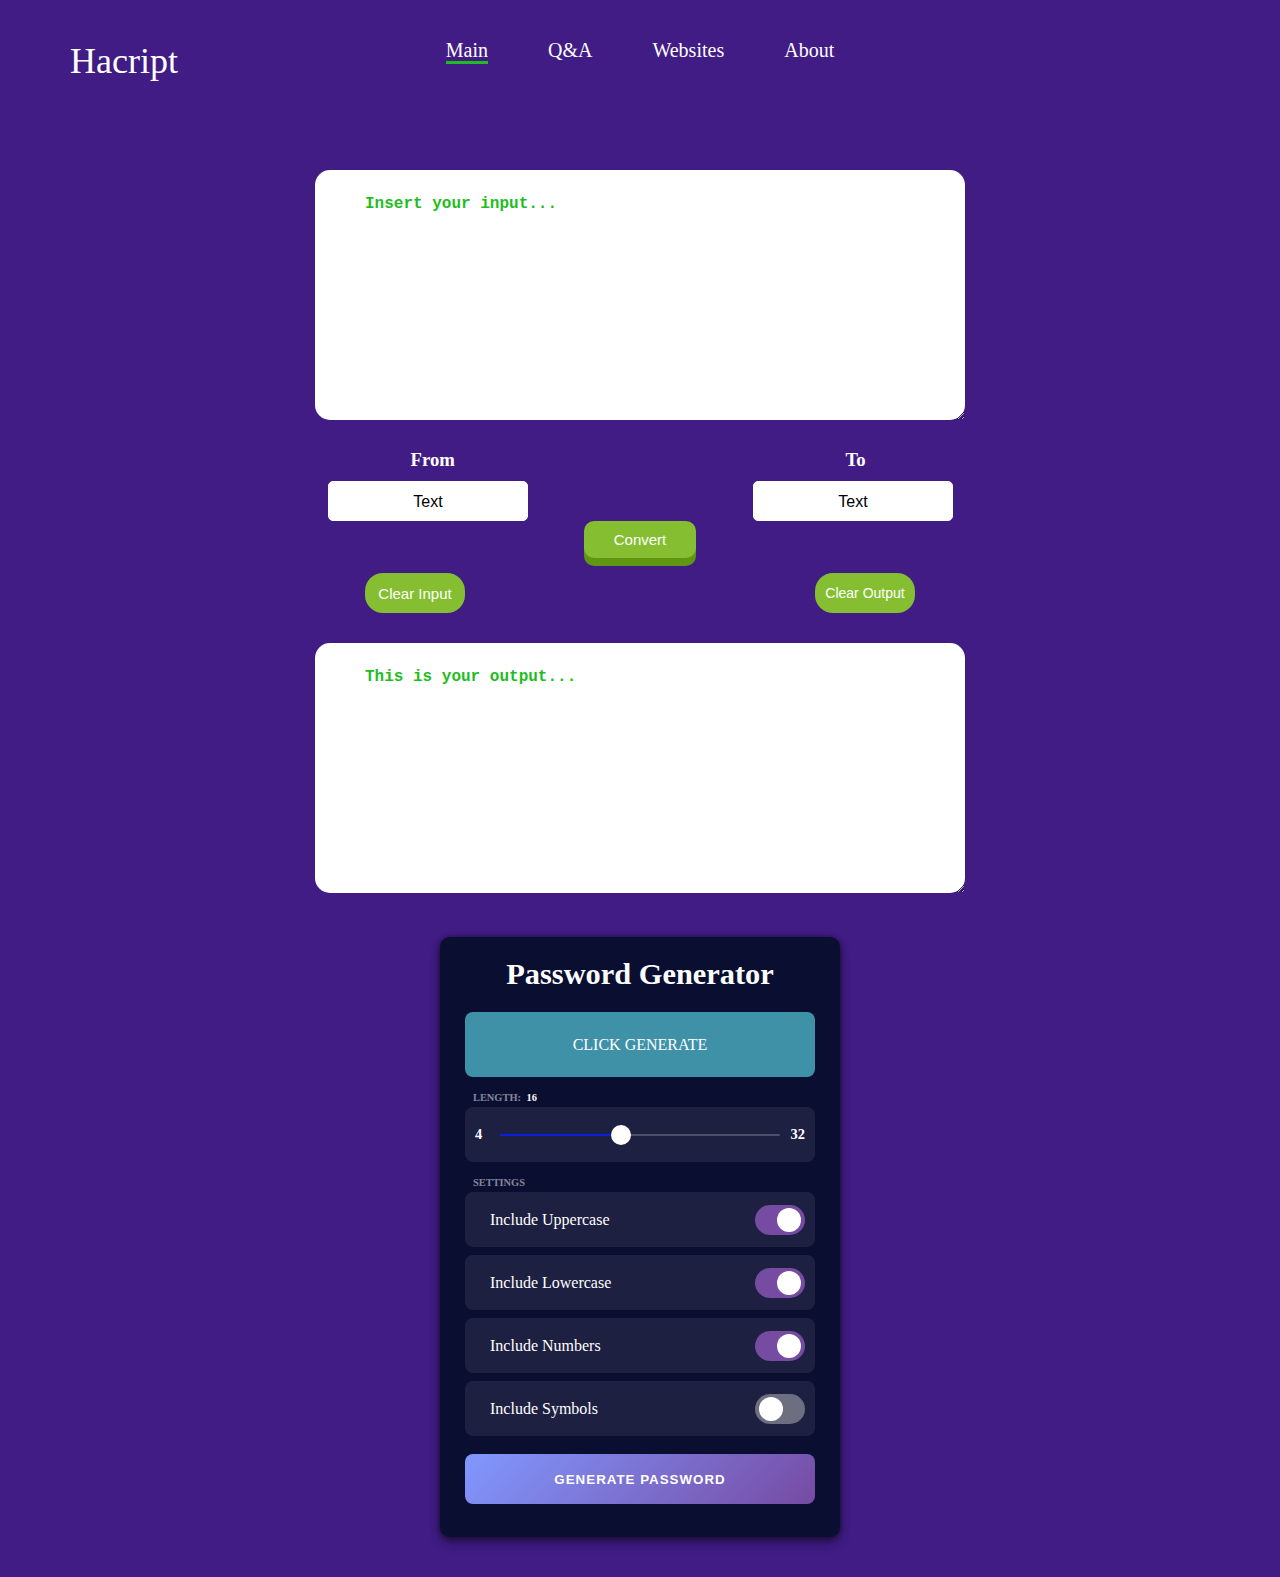
<file: index.html>
<!DOCTYPE html>
<html lang="en">

<head>
    <meta charset="UTF-8">
    <meta name="viewport" content="width=device-width, initial-scale=1.0">
    <!-- CSS Style Connected -->
    <link rel="stylesheet" href="./style.css">
    <!-- CSS Input Connected -->
    <link rel="stylesheet" href="./input.css">
    <!-- CSS Main Connected -->
    <link rel="stylesheet" href="./main.css">
    <link rel="stylesheet" href="https://cdnjs.cloudflare.com/ajax/libs/font-awesome/6.4.2/css/all.min.css">

    <title>Main</title>
</head>

<body>
    <!-- Navbar Logo -->
    <div class="navlogo">
        <a href="./index.html" class="nav-branding">Hacript</a>
    </div>
    <header>
        <div class="containner">
            <nav class="navbar">
                <!-- Header Menu Navbar -->
                <ul class="nav-menu">
                    <li class="nav-item">
                        <a href="./index.html" class="nav-link" id="mainPage">Main</a>
                    </li>
                    <li class="nav-item">
                        <a href="./answ.html" class="nav-link">Q&A</a>
                    </li>
                    <li class="nav-item">
                        <a href="./web.html" class="nav-link">Websites</a>
                    </li>
                    <li class="nav-item">
                        <a href="./about.html" class="nav-link">About</a>
                    </li>
                </ul>

                <!-- <input type="checkbox" id="mode"> -->
                <!-- Hamburger Menu Bars -->
                <div class="hamburger">
                    <span class="bar"></span>
                    <span class="bar"></span>
                    <span class="bar"></span>
                </div>

            </nav>
        </div>
    </header>

    <!-- ================ Input Output Section Start ================ -->

    <section>

        <div class="containner">
            <form>
                <textarea name="text" id="userInput" cols="30" rows="10" placeholder="Insert your input..."></textarea>
                <br>
                <div class="choices">
                    <div class="firstChoice">
                        <h3 class="From">From</h3>
                        <select id="operationInput">
                            <option value="text">Text</option>
                            <option value="base64">Base64</option>
                            <option value="caesar">Caesar Cipher</option>
                            <option value="binary">Binary</option>
                            <option value="octal">Octal</option>
                            <option value="hexadecimal">Hexadecimal</option>
                        </select>
                    </div>
                    <div class="secondChoice">
                        <h3 class="To">To</h3>
                        <select id="operationOutput">
                            <option value="text">Text</option>
                            <option value="base64">Base64</option>
                            <option value="caesar">Caesar Cipher</option>
                            <option value="binary">Binary</option>
                            <option value="octal">Octal</option>
                            <option value="hexadecimal">Hexadecimal</option>
                        </select>
                    </div>
                </div>
                <div class="convertdiv">
                    <input class="Convert" type="button" value="Convert" onclick="performOperation()">
                </div>
                <div class="buttons">
                    <input class="ClearInput" type="button" value="Clear Input" onclick="clearInput()">
                    <input class="ClearResult" type="button" value="Clear Output" onclick="clearResult()">
                </div>
                <textarea name="output" id="output" cols="30" rows="10" placeholder="This is your output..."
                    readonly></textarea>
            </form>
        </div>
    </section>
     <!-- ========================== Password Generator ========================== -->
    <div class="Mainn">
        <div class="containner">
            <div class="container">
                <h2 class="title">Password Generator</h2>
                <div class="result">
                    <div class="result__title field-title">Generated Password</div>
                    <div class="result__info right">click to copy</div>
                    <div class="result__info left">copied</div>
                    <div class="result__viewbox" id="result">CLICK GENERATE</div>
                    <button id="copy-btn" style="--x: 0; --y: 0"><i class="far fa-copy"></i></button>
                </div>
                <div class="length range__slider" data-min="4" data-max="32">
                    <div class="length__title field-title" data-length='0'>length:</div>
                    <input id="slider" type="range" min="4" max="32" value="16" />
                </div>

                <div class="settings">
                    <span class="settings__title field-title">settings</span>
                    <div class="setting">
                        <input type="checkbox" id="uppercase" checked />
                        <label for="uppercase">Include Uppercase</label>
                    </div>
                    <div class="setting">
                        <input type="checkbox" id="lowercase" checked />
                        <label for="lowercase">Include Lowercase</label>
                    </div>
                    <div class="setting">
                        <input type="checkbox" id="number" checked />
                        <label for="number">Include Numbers</label>
                    </div>
                    <div class="setting">
                        <input type="checkbox" id="symbol" />
                        <label for="symbol">Include Symbols</label>
                    </div>
                </div>

                <button class="btn generate" id="generate">Generate Password</button>
            </div>
        </div>
    </div>









    <!-- JS Connected -->
    <script src="./script.js"></script>
    <script src="./index.js"></script>
</body>

</html>
</file>
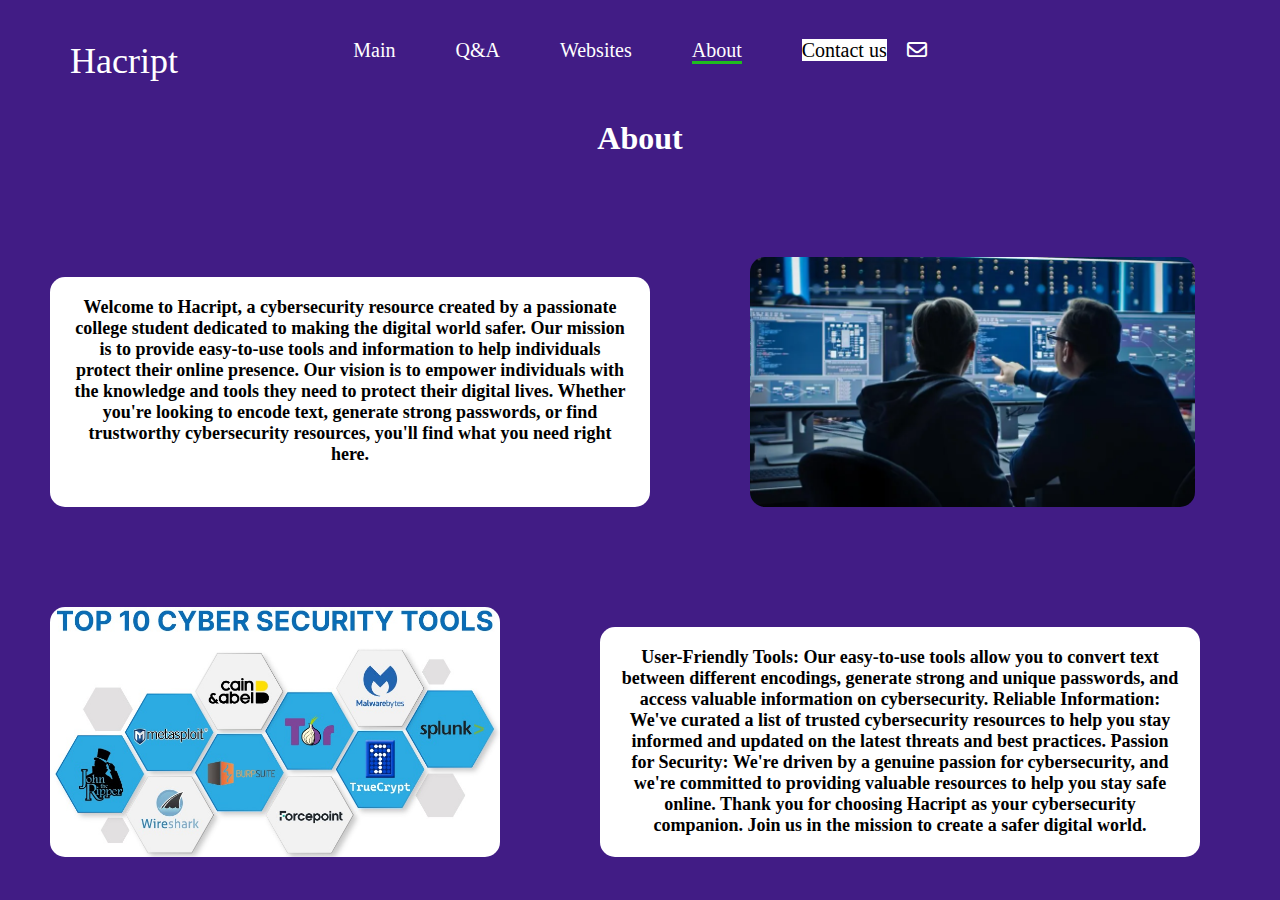
<file: about.html>
<!DOCTYPE html>
<html lang="en">

<head>
    <meta charset="UTF-8">
    <meta name="viewport" content="width=device-width, initial-scale=1.0">
    <!-- CSS Style Connected -->
    <link rel="stylesheet" href="./style.css">
    <!-- CSS Input Connected -->
    <link rel="stylesheet" href="./input.css">
    <!-- CSS About Connected -->
    <link rel="stylesheet" href="about.css">
    <!-- CDN Font-awesome Connected -->
    <link rel="stylesheet" href="https://cdnjs.cloudflare.com/ajax/libs/font-awesome/6.4.2/css/all.min.css">

    <title>About</title>
</head>

<body>
    <!-- Navbar Logo -->
    <div class="navlogo">
        <a href="./about.html" class="nav-branding">Hacript</a>
    </div>

    <header>
        <div class="container">
            <nav class="navbar">
                <!-- Header Menu Navbar -->
                <ul class="nav-menu">
                    <li class="nav-item">
                        <a href="./index.html" class="nav-link">Main</a>
                    </li>
                    <li class="nav-item">
                        <a href="./answ.html" class="nav-link">Q&A</a>
                    </li>
                    <li class="nav-item">
                        <a href="./web.html" class="nav-link">Websites</a>
                    </li>
                    <li class="nav-item">
                        <a href="./about.html" class="nav-link" id="contactPage">About</a>
                    </li>
                    <li>
                        <p class="contact-nav"><span class="span-cont">Contact us</span><a
                                href="mailto: hacript@gmail.com"><i class="fa-regular fa-envelope"></i></a></p>
                    </li>
                </ul>



                <!-- <input type="checkbox" id="mode"> -->
                <!-- Hamburger Menu Bars -->
                <div class="hamburger">
                    <span class="bar"></span>
                    <span class="bar"></span>
                    <span class="bar"></span>
                </div>

            </nav>
        </div>

    </header>




    <!-- ========================= About Information ========================= -->
    <h1>About</h1>
    <div class="h3-partOne">
        <h3>Welcome to Hacript, a cybersecurity resource created by a passionate college student dedicated to making
            the
            digital world safer. Our mission is to provide easy-to-use tools and information to help individuals
            protect
            their online presence. Our vision is to empower individuals with the knowledge and tools they need to
            protect their digital lives. Whether you're looking to encode text, generate strong passwords, or find
            trustworthy cybersecurity resources, you'll find what you need right here.</h3>
        <img src="./images/cybersecurity.jpeg.webp" alt="webp">
    </div>
    <div class="h3-partTwo">
        <img src="./images/MicrosoftTeams-image-168.jpg" alt="jpg">
        <h3>User-Friendly Tools: Our easy-to-use tools allow you to convert text between different
            encodings,
            generate
            strong and unique passwords, and access valuable information on cybersecurity.
            Reliable Information: We've curated a list of trusted cybersecurity resources to help you stay
            informed
            and
            updated on the latest threats and best practices.
            Passion for Security: We're driven by a genuine passion for cybersecurity, and we're committed
            to
            providing
            valuable resources to help you stay safe online.
            Thank you for choosing Hacript as your cybersecurity companion. Join us in the mission to create
            a
            safer
            digital world.</h3>
    </div>
    <!-- ========================= About Information ========================= -->








    <!-- JS Script Connected -->
    <script src="./script.js"></script>
</body>

</html>
</file>
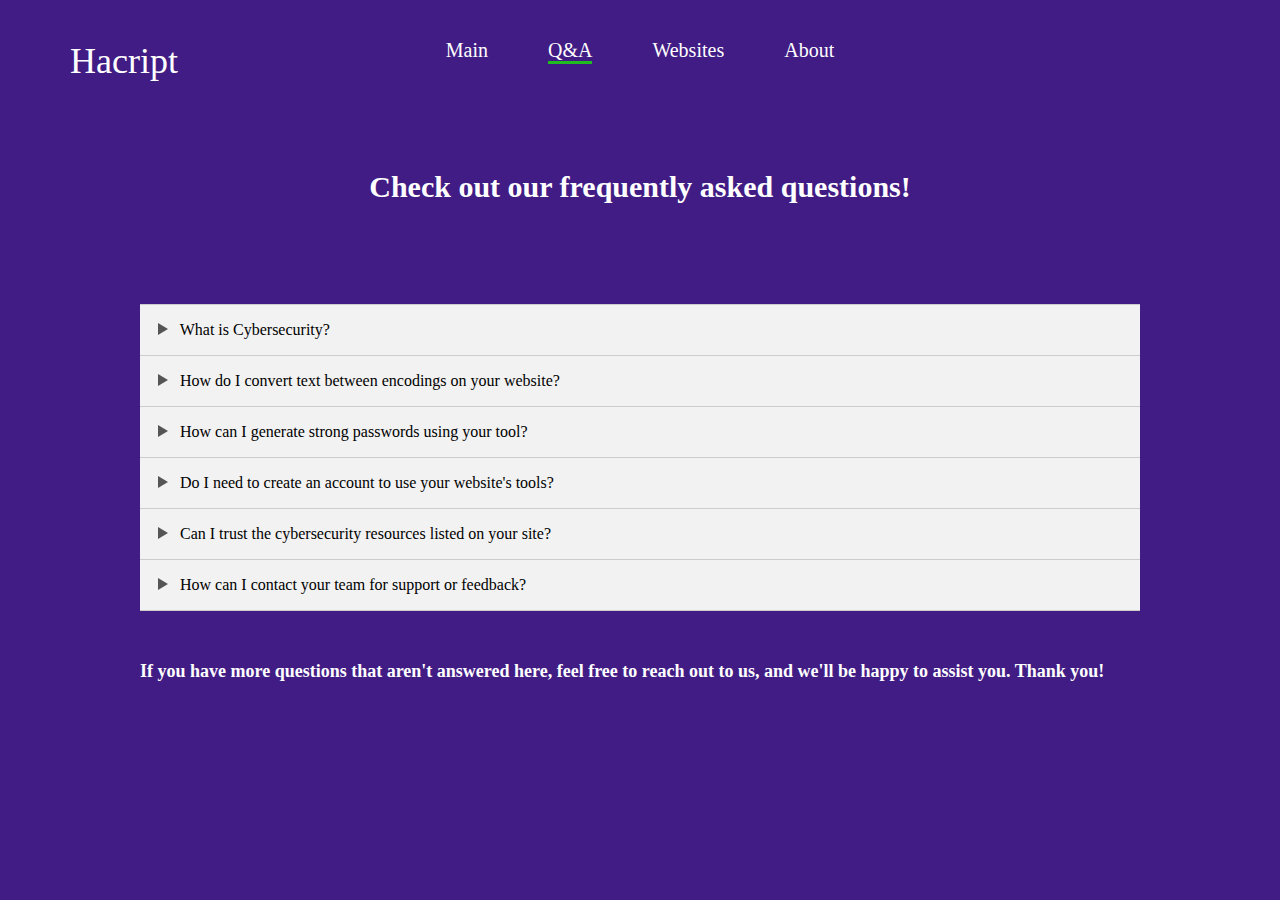
<file: answ.html>
<!DOCTYPE html>
<html lang="en">

<head>
    <meta charset="UTF-8">
    <meta name="viewport" content="width=device-width, initial-scale=1.0">
    <!-- CSS Style Connected -->
    <link rel="stylesheet" href="./style.css">
    <!-- CSS Input Connected -->
    <link rel="stylesheet" href="./input.css">
    <!-- CSS Answer connected -->
    <link rel="stylesheet" href="./answ.css">
    <title>Q&A</title>
</head>

<body>
    <!-- Navbar Logo -->
    <div class="navlogo">
        <a href="./answ.html" class="nav-branding">Hacript</a>
    </div>
    <header>
        <div class="container">
            <nav class="navbar">
                <!-- Header Menu Navbar -->
                <ul class="nav-menu">
                    <li class="nav-item">
                        <a href="./index.html" class="nav-link">Main</a>
                    </li>
                    <li class="nav-item">
                        <a href="./answ.html" class="nav-link" id="aboutPage">Q&A</a>
                    </li>
                    <li class="nav-item">
                        <a href="./web.html" class="nav-link">Websites</a>
                    </li>
                    <li class="nav-item">
                        <a href="./about.html" class="nav-link">About</a>
                    </li>
                </ul>

                <!-- <input type="checkbox" id="mode"> -->
                <!-- Hamburger Menu Bars -->
                <div class="hamburger">
                    <span class="bar"></span>
                    <span class="bar"></span>
                    <span class="bar"></span>
                </div>

            </nav>
        </div>
    </header>

    <div class="faq-section">
        <div class="title-div">
            <h1 class="title-answ">Check out our frequently asked questions!</h1>
        </div>
        <div class="options-answ">
            <ul class="faq">
                <li>
                    <div class="q">
                        <span class="arrow"></span>
                        <span>What is Cybersecurity?</span>
                    </div>
                    <div class="a">
                        <p><span><a class="a-cyber"
                                    href="https://www.cisa.gov/news-events/news/what-cybersecurity">Cybersecurity</a></span>
                            is the art of protecting networks, devices, and data from unauthorized access or criminal
                            use and the practice of ensuring confidentiality, integrity, and availability of
                            information. </p>
                    </div>
                </li>
                <li>
                    <div class="q">
                        <span class="arrow"></span>
                        <span>How do I convert text between encodings on your website?</span>
                    </div>
                    <div class="a">
                        <p>In the<span style="padding-left: 5px; padding-right: 5px;"><a class="a-cyber"
                                    href="./index.html">Main</a></span>Page, you can use the input box to insert your
                            input, choose the 'From' and 'To' options, and click the "Convert" button to see the result.
                        </p>
                    </div>
                </li>
                <li>
                    <div class="q">
                        <span class="arrow"></span>
                        <span>How can I generate strong passwords using your tool?</span>
                    </div>
                    <div class="a">
                        <p>We recommend you use 16 letters, including uppercase, numbers, and symbols.</p>
                    </div>
                </li>
                <li>
                    <div class="q">
                        <span class="arrow"></span>
                        <span>Do I need to create an account to use your website's tools?</span>
                    </div>
                    <div class="a">
                        <p>You don't need to create an account on our website, so you can use it anytime for free.</p>
                    </div>
                </li>
                <li>
                    <div class="q">
                        <span class="arrow"></span>
                        <span>Can I trust the cybersecurity resources listed on your site?</span>
                    </div>
                    <div class="a">
                        <p>We recommend reliable and well-known websites that are famous among cybersecurity experts.
                        </p>
                    </div>
                </li>
                <li>
                    <div class="q">
                        <span class="arrow"></span>
                        <span>How can I contact your team for support or feedback?</span>
                    </div>
                    <div class="a">
                        <p>You can go to <span style="padding-left: 3px; padding-right: 5px;"><a class="a-cyber"
                                    href="./about.html">About</a></span>Page to contact us.</p>
                    </div>
                </li>
                <h1 class="suggest">If you have more questions that aren't answered here, feel free to reach out to us, and we'll be happy to assist you. Thank you!</h1>
            </ul>
        </div>

    </div>




    <!-- JS Script Connected -->
    <script src="./script.js"></script>
    <script src="./app.js"></script>
</body>

</html>
</file>
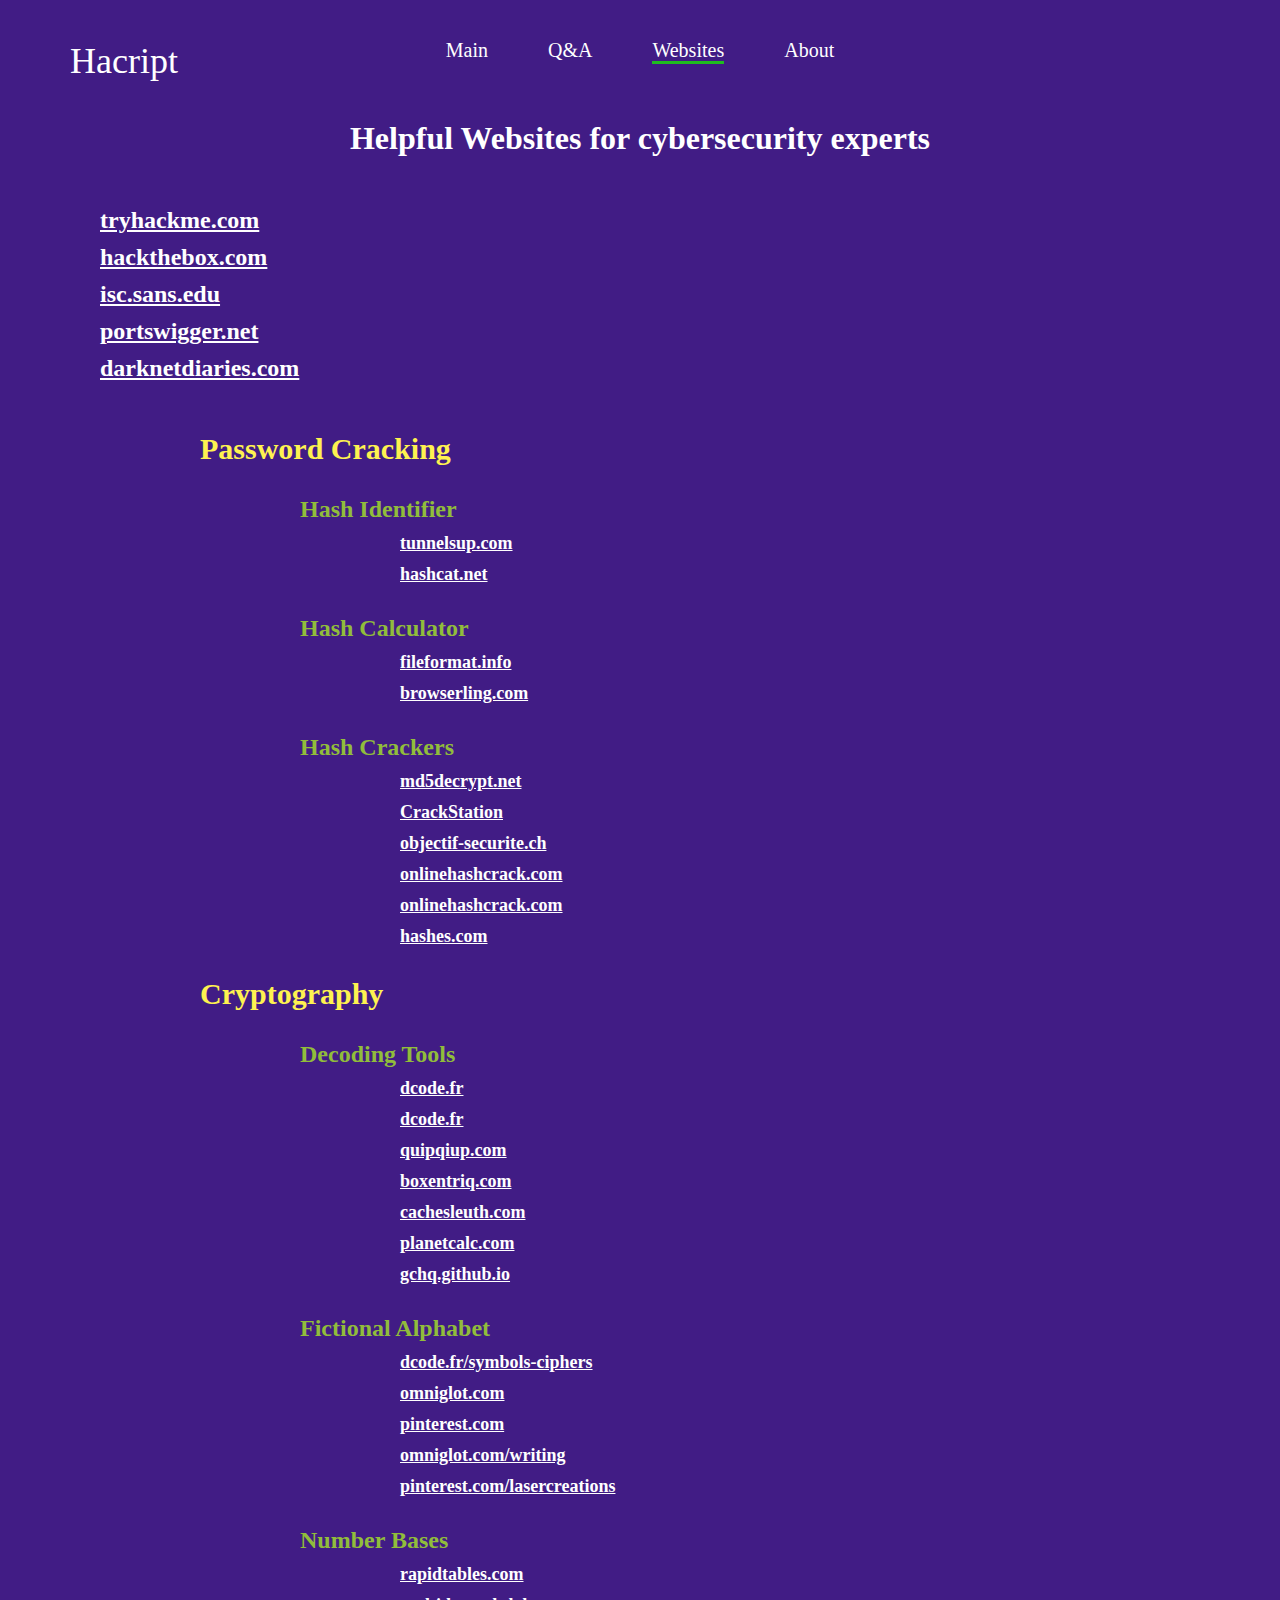
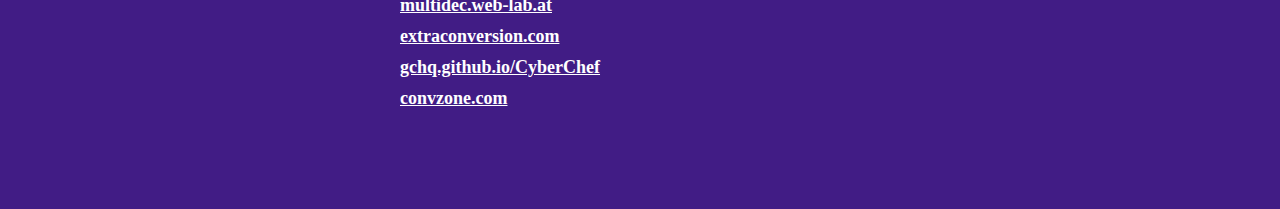
<file: web.html>
<!DOCTYPE html>
<html lang="en">

<head>
    <meta charset="UTF-8">
    <meta name="viewport" content="width=device-width, initial-scale=1.0">
    <!-- CSS Style Connected -->
    <link rel="stylesheet" href="./style.css">
    <!-- CSS Input Connected -->
    <link rel="stylesheet" href="./input.css">
    <!-- CSS Web Connected -->
    <link rel="stylesheet" href="./web.css">
    <title>Websites</title>
</head>

<body>
    <!-- Navbar Logo -->
    <div class="navlogo">
        <a href="./web.html" class="nav-branding">Hacript</a>
    </div>
    <header>
        <div class="containner">
            <nav class="navbar">
                <!-- Header Menu Navbar -->
                <ul class="nav-menu">
                    <li class="nav-item">
                        <a href="./index.html" class="nav-link">Main</a>
                    </li>
                    <li class="nav-item">
                        <a href="./answ.html" class="nav-link">Q&A</a>
                    </li>
                    <li class="nav-item">
                        <a href="./web.html" class="nav-link" id="webPage">Websites</a>
                    </li>
                    <li class="nav-item">
                        <a href="./about.html" class="nav-link">About</a>
                    </li>
                </ul>

                <!-- <input type="checkbox" id="mode"> -->
                <!-- Hamburger Menu Bars -->
                <div class="hamburger">
                    <span class="bar"></span>
                    <span class="bar"></span>
                    <span class="bar"></span>
                </div>

            </nav>
        </div>
    </header>


    <h1>Helpful Websites for cybersecurity experts</h1>

    <h2 class="tryhackme"><a href="https://tryhackme.com/">tryhackme.com</a></h2>
    <h2><a href="https://hackthebox.com/">hackthebox.com</a></h2>
    <h2><a href="https://isc.sans.edu/">isc.sans.edu</a></h2>
    <h2><a href="https://portswigger.net/daily-swig/">portswigger.net</a></h2>
    <h2><a href="https://darknetdiaries.com/">darknetdiaries.com</a></h2>

    <div class="pass-cracking">
        <p class="pass-p">Password Cracking</p>
        <p class="pass-header">Hash Identifier</p>
        <h3><a href="https://www.tunnelsup.com/hash-analyzer/">tunnelsup.com</a></h3>
        <h3><a href="https://hashcat.net/wiki/doku.php?id=example_hashes">hashcat.net</a></h3>
        <p class="pass-header">Hash Calculator</p>
        <h3><a href="https://www.fileformat.info/tool/hash.htm">fileformat.info</a></h3>
        <h3><a href="https://www.browserling.com/tools/all-hashes">browserling.com</a></h3>
        <p class="pass-header">Hash Crackers</p>
        <h3><a href="http://md5decrypt.net/">md5decrypt.net</a></h3>
        <h3><a href="https://crackstation.net/">CrackStation</a></h3>
        <h3><a href="https://www.objectif-securite.ch/en/ophcrack">objectif-securite.ch</a></h3>
        <h3><a href="https://www.onlinehashcrack.com/">onlinehashcrack.com</a></h3>
        <h3><a href="https://www.onlinehashcrack.com/">onlinehashcrack.com</a></h3>
        <h3><a href="https://hashes.com/en/decrypt/hash">hashes.com</a></h3>


        <p class="pass-p">Cryptography</p>
        <p class="pass-header">Decoding Tools</p>
        <h3><a href="https://www.dcode.fr/tools-list#cryptography">dcode.fr</a></h3>
        <h3><a href="http://rumkin.com/">dcode.fr</a></h3>
        <h3><a href="https://www.quipqiup.com/">quipqiup.com</a></h3>
        <h3><a href="https://www.boxentriq.com/code-breaking/cipher-identifier#decimal-code">boxentriq.com</a></h3>
        <h3><a href="https://www.cachesleuth.com/multidecoder/">cachesleuth.com</a></h3>
        <h3><a href="https://planetcalc.com/search/?section=1204">planetcalc.com</a></h3>
        <h3><a href="https://gchq.github.io/CyberChef/">gchq.github.io</a></h3>

        <p class="pass-header">Fictional Alphabet</p>
        <h3><a href="https://www.dcode.fr/symbols-ciphers">dcode.fr/symbols-ciphers</a></h3>
        <h3><a href="https://omniglot.com/conscripts/fictional.htm">omniglot.com</a></h3>
        <h3><a href="https://www.pinterest.com/cjtrek/codes-ciphers-alphabets-symbols-runes/">pinterest.com</a></h3>
        <h3><a href="https://omniglot.com/writing/index.htm">omniglot.com/writing</a></h3>
        <h3><a href="https://www.pinterest.com/lasercreations/alphabets-symbols/">pinterest.com/lasercreations</a></h3>

        <p class="pass-header">Number Bases</p>
        <h3><a href="https://www.rapidtables.com/convert/number/ascii-hex-bin-dec-converter.html">rapidtables.com</a>
        </h3>
        <h3><a href="https://multidec.web-lab.at/mc.php">multidec.web-lab.at</a></h3>
        <h3><a href="http://extraconversion.com/base-number">extraconversion.com</a></h3>
        <h3><a href="https://gchq.github.io/CyberChef/">gchq.github.io/CyberChef</a></h3>
        <h3><a href="https://www.convzone.com/hex-to-decimal/">convzone.com</a></h3>
    </div>



    <!-- JS Script Connected -->
    <script src="./script.js"></script>
</body>

</html>
</file>
<file: style.css>
* {
    padding: 0;
    margin: 0;
    box-sizing: border-box;
}

body {
    /* background-image: url("./images/23964.jpg"); */
    background: #411c85;
}

li {
    list-style: none;
}

a {
    color: white;
    text-decoration: none;
}

/* ============ Navbar options border-bottoms start ============ */

#mainPage{
    border-bottom: #1FBD1F 3px solid;
}

#aboutPage{
    border-bottom: #1FBD1F 3px solid;
}

#webPage{
    border-bottom: #1FBD1F 3px solid;
}

#contactPage{
    border-bottom: #1FBD1F 3px solid;
}

/* ============ Navbar options border-bottoms end ============ */

.navbar {
    min-height: 70px;
    display: flex;
    justify-content: space-between;
    align-items: center;
    padding: 0 24px;
}

/* <ul> Navbar Menu */
.nav-menu {
    display: flex;
    justify-content: space-between;
    align-items: center;
    gap: 60px;
    margin-top: 30px;
    font-size: 20px;
}

/* Logo */
.nav-branding {
    font-size: 36px;
    position: absolute;
    margin-top: 40px;
    margin-left: 70px;
}

.nav-link {
    transition: 0.7s ease;
}

.nav-link:hover {
    background: #1FBD1F;
    padding: 10px 18px;
    border-radius: 15px;
   
}

.hamburger {
    display: none;
    cursor: pointer;
}

.bar {
    display: block;
    width: 25px;
    height: 3px;
    margin: 5px auto;
    -webkit-transition: all 0.3s ease-in-out;
    transition: all 0.3s ease-in-out;
    background-color: white;
}



/* ================= Media Responsive Navbar ================= */

@media(max-width:968px) {
    .hamburger {
        display: block;
        margin-top: 35px;
    }

    .hamburger.active .bar:nth-child(2) {
        opacity: 0;
    }

    .hamburger.active .bar:nth-child(1) {
        transform: translateY(8px) rotate(45deg);
    }

    .hamburger.active .bar:nth-child(3) {
        transform: translateY(-8px) rotate(-45deg);
    }

    .nav-menu {
        position: fixed;
        left: -100%;
        top: 70px;
        gap: 0;
        flex-direction: column;
        width: 100%;
        text-align: center;
        transition: 0.3s;
        background: #411c85;
    }

    .nav-item {
        margin: 16px 0;
    }

    .nav-menu.active {
        left: 0;
    }
}
</file>
<file: input.css>
* {
    padding: 0;
    margin: 0;
    box-sizing: border-box;
}

header {
    display: flex;
    justify-content: center;
    align-items: center;
}

section {
    display: flex;
    justify-content: center;
    align-items: center;
}

.containner {
    width: 1110px;
    display: flex;
    justify-content: center;
    align-items: center;
}

/* =============================== input insert start =============================== */

#userInput {
    margin-top: 100px;
    width: 650px;
    height: 250px;
    border-radius: 15px;
    border: none;
    padding: 25px 50px;
}

textarea:focus,
input:focus {
    outline: none;
}

#userInput::placeholder {
    color: #1FBD1F;
    font-weight: 800;
    font-size: 16px;
}

/* =============================== input insert End =============================== */

/* ------------------ Choices Start ------------------ */

.From {
    margin-left: 83px;
    margin-top: 25px;
    color: white;
}

.To {
    margin-left: 93px;
    margin-top: 25px;
    color: white;
}

.choices {
    display: flex;
    gap: 200px;
    justify-content: space-around;
}

select {
    -webkit-appearance: none;
    -moz-appearance: none;
    text-indent: 1px;
    text-overflow: '';
    border-radius: 5px;
    border: 1px solid #FFF;
    background: #FFF;
    width: 200px;
    height: 40px;
    margin-top: 10px;
    font-weight: 400;
    font-size: 16px;
    text-align-last: center;
    cursor: pointer;
}


/* ------------------ Choices End ------------------ */


/* \\\\\\\\\\\\\\\\  Buttons Start  ///////////////// */


.buttons {
    display: flex;
    justify-content: space-between;
    gap: 10px;
    margin-top: 15px;
}

.convertdiv {
    display: flex;
    justify-content: center;
}

:root {
    /* button */
  --radius: 10px;
  --wide: 30px;
  --height: 10px;
  --3d: 8px;
  
  /* colors */
  --color-w: #fff;
  --color-1: #85bf31;
  --color-1dark: #609612;
  --color-2: #f7a41d;
  --color-3: #ebebeb;
}

.Convert {
    font-size: 15px;
    position: relative;
    width: auto;
    display: inline-block;
    text-decoration: none;
    text-align: center;
    color: var(--color-w);
    background: var(--color-1);
    border-radius: var(--radius);
    padding: var(--height) var(--wide);
    /* margin: 10px; */
    top: 0px;
    border: none;
    -webkit-transition: all 0.2s;
    -moz-transition: all 0.2s;
    transition: all 0.2s ease;

    -webkit-box-shadow: 0px var(--3d) 0px var(--color-1dark);
    -moz-box-shadow: 0px var(--3d) 0px var(--color-1dark);
    box-shadow: 0px var(--3d) 0px var(--color-1dark);
}

.Convert:active {
    -webkit-box-shadow: 0px 0px 0px var(--color-1dark);
    -moz-box-shadow: 0px 0px 0px var(--color-1dark);
    box-shadow: 0px 0px 0px var(--color-1dark);
    position: relative;
    top: var(--3d);
}

.ClearInput {
    width: 100px;
    height: 40px;
    background: #85bf31;
    border-radius: 18px;
    border: none;
    color: #FFF;
    font-size: 15px;
    font-weight: 400;
    margin-left: 50px;
    cursor: pointer;
    transition: .6s;
}

.ClearInput:hover{
    background: #fff;
    color: black;
    font-weight: 500;
    border: 3px solid #85bf31;
}

.ClearResult {
    width: 100px;
    height: 40px;
    background: #85bf31;
    border-radius: 18px;
    border: none;
    color: #FFF;
    font-size: 14px;
    font-weight: 400;
    margin-right: 50px;
    cursor: pointer;
    transition: .6s;
}

.ClearResult:hover{
    background: #fff;
    color: black;
    font-weight: 500;
    border: 3px solid #85bf31;
}

/* \\\\\\\\\\\\\\\\  Buttons End ///////////////// */


/* =============================== Output Start =============================== */


#output {
    margin-top: 30px;
    width: 650px;
    height: 250px;
    border-radius: 15px;
    border: none;
    padding: 25px 50px;

}

#output::placeholder {
    color: #1FBD1F;
    font-weight: 800;
    font-size: 16px;
}

/* =============================== Output End =============================== */
</file>
<file: main.css>
@import url('https://fonts.googleapis.com/css2?family=Poppins&display=swap');

.Mainn{
display: flex;
justify-content: center;
}

.logo svg{
    color:black;
}


button {
  border: 0;
  outline: 0;
}

.container {
  margin: 40px 0;
  width: 400px;
  height: 600px;
  padding: 10px 25px;
  background: #0a0e31;
  border-radius: 10px;
  box-shadow: 0 0 5px rgba(0, 0, 0, 0.45), 0 4px 8px rgba(0, 0, 0, 0.35), 0 8px 12px rgba(0, 0, 0, 0.15);
}
.container h2.title {
  font-size: 1.9rem;
  margin: 10px -5px;
  margin-bottom: 20px;
  text-align: center;
  color: #fff;
}

.result {
  position: relative;
  width: 100%;
  height: 65px;
  overflow: hidden;
}
.result__info {
  position: absolute;
  bottom: 4px;
  color: #fff;
  font-size: 0.8rem;
  transition: all 150ms ease-in-out;
  transform: translateY(200%);
  opacity: 0;
}
.result__info.right {
  right: 8px;
}
.result__info.left {
  left: 8px;
}
.result__viewbox {
  width: 100%;
  height: 100%;
  background: rgba(102, 242, 255, 0.575);
  border-radius: 8px;
  color: #fff;
  text-align: center;
  line-height: 65px;
}
.result #copy-btn {
  position: absolute;
  top: var(--y);
  left: var(--x);
  width: 38px;
  height: 38px;
  background: rgb(252, 252, 252);
  border-radius: 50%;
  opacity: 0;
  transform: translate(-50%, -50%) scale(0);
  transition: all 350ms cubic-bezier(0.175, 0.885, 0.32, 1.275);
  cursor: pointer;
  z-index: 2;
}
.result #copy-btn:active {
  box-shadow: 0 0 0 200px rgba(255, 255, 255, 0.08);
}
.result:hover #copy-btn {
  opacity: 1;
  transform: translate(-50%, -50%) scale(1.35);
}

.field-title {
  position: absolute;
  top: -10px;
  left: 8px;
  transform: translateY(-50%);
  font-weight: 800;
  color: rgba(255, 255, 255, 0.5);
  text-transform: uppercase;
  font-size: 0.65rem;
  pointer-events: none;
  user-select: none;
}

.options {
  width: 100%;
  height: auto;
  margin: 50px 0;
}

.range__slider {
  position: relative;
  width: 100%;
  height: calc(65px - 10px);
  display: flex;
  justify-content: center;
  align-items: center;
  background: rgba(255, 255, 255, 0.08);
  border-radius: 8px;
  margin: 30px 0;
}
.range__slider::before, .range__slider::after {
  position: absolute;
  color: #fff;
  font-size: 0.9rem;
  font-weight: bold;
}
.range__slider::before {
  content: attr(data-min);
  left: 10px;
}
.range__slider::after {
  content: attr(data-max);
  right: 10px;
}
.range__slider .length__title::after {
  content: attr(data-length);
  position: absolute;
  right: -16px;
  font-variant-numeric: tabular-nums;
  color: #fff;
}

#slider {
  -webkit-appearance: none;
  width: calc(100% - (70px));
  height: 2px;
  border-radius: 5px;
  background: rgba(255, 255, 255, 0.314);
  outline: none;
  padding: 0;
  margin: 0;
  cursor: pointer;
}
#slider::-webkit-slider-thumb {
  -webkit-appearance: none;
  width: 20px;
  height: 20px;
  border-radius: 50%;
  background: white;
  cursor: pointer;
  transition: all 0.15s ease-in-out;
}
#slider::-webkit-slider-thumb:hover {
  background: #d4d4d4;
  transform: scale(1.2);
}
#slider::-moz-range-thumb {
  width: 20px;
  height: 20px;
  border: 0;
  border-radius: 50%;
  background: white;
  cursor: pointer;
  transition: background 0.15s ease-in-out;
}
#slider::-moz-range-thumb:hover {
  background: #d4d4d4;
}

.settings {
  position: relative;
  height: auto;
  widows: 100%;
  display: flex;
  flex-direction: column;
}
.settings .setting {
  position: relative;
  width: 100%;
  height: calc(65px - 10px);
  background: rgba(255, 255, 255, 0.08);
  border-radius: 8px;
  display: flex;
  align-items: center;
  padding: 10px 25px;
  color: #fff;
  margin-bottom: 8px;
}
.settings .setting input {
  opacity: 0;
  position: absolute;
}
.settings .setting input + label {
  user-select: none;
}
.settings .setting input + label::before, .settings .setting input + label::after {
  content: "";
  position: absolute;
  transition: 150ms cubic-bezier(0.24, 0, 0.5, 1);
  transform: translateY(-50%);
  top: 50%;
  right: 10px;
  cursor: pointer;
}
.settings .setting input + label::before {
  height: 30px;
  width: 50px;
  border-radius: 30px;
  background: rgba(214, 214, 214, 0.434);
}
.settings .setting input + label::after {
  height: 24px;
  width: 24px;
  border-radius: 60px;
  right: 32px;
  background: #fff;
}
.settings .setting input:checked + label:before {
  background: #764ba2;
  transition: all 150ms cubic-bezier(0, 0, 0, 0.1);
}
.settings .setting input:checked + label:after {
  right: 14px;
}
.settings .setting input:focus + label:before {
  box-shadow: 0 0 0 2px rgba(255, 255, 255, 0.75);
}
.settings .setting input:disabled + label:before, .settings .setting input:disabled + label:after {
  cursor: not-allowed;
}
.settings .setting input:disabled + label:before {
  background: #4f4f6a;
}
.settings .setting input:disabled + label:after {
  background: #909090;
}

.btn.generate {
  user-select: none;
  position: relative;
  width: 100%;
  height: 50px;
  margin: 10px 0;
  border-radius: 8px;
  color: #fff;
  border: none;
  background-image: linear-gradient(135deg, #8198ff 0%, #764ba2 100%);
  letter-spacing: 1px;
  font-weight: bold;
  text-transform: uppercase;
  cursor: pointer;
  transition: all 150ms ease;
}
.btn.generate:active {
  transform: translateY(-3%);
  box-shadow: 0 4px 8px rgba(255, 255, 255, 0.08);
}



@keyframes octocat-wave {
  0%, 100% {
    transform: rotate(0);
  }
  20%, 60% {
    transform: rotate(-20deg);
  }
  40%, 80% {
    transform: rotate(10deg);
  }
}
</file>
<file: about.css>
h1 {
    color: white;
    display: flex;
    justify-content: center;
    margin-top: 50px;
}

h3 {
    font-size: 18px;
    color: black;
    display: flex;
    text-align: center;
    margin-top: 20px;
    background: white;
    padding: 20px 20px;
    border-radius: 15px;
    max-width: 600px;
}

.info-about {
    max-width: 1000px;
    margin-top: 50px;
}

.info-div {
    display: flex;
    justify-content: center;
}

.contact-nav {
    color: black;
    font-size: 20px;
}

.span-cont{
    background: white;
}

.fa-envelope {
    margin-left: 20px;
    color: white;
}


.h3-partOne {
    margin-left: 340px;
    margin-top: 100px;
    display: flex;
    gap: 100px;
}

.h3-partOne img {
    max-width: 450px;
    border-radius: 15px;
    height: 250px;
}

.h3-partTwo {
    margin-left: 340px;
    display: flex;
    gap: 100px;
    margin-top: 100px;
}

.h3-partTwo img{
    max-width: 450px;
    border-radius: 15px;
    height: 250px;
}


@media(max-width:1500px){

    .h3-partOne {
        margin-left: 240px;
    }

    .h3-partTwo {
        margin-left: 240px;
    }
}

@media(max-width:1400px) {

    .h3-partOne {
        margin-left: 140px;
    }

    .h3-partTwo {
        margin-left: 140px;
    }
}

@media(max-width:1300px) {

    .h3-partOne {
        margin-left: 50px;
    }

    .h3-partTwo {
        margin-left: 50px;
    }
}

@media(max-width:1200px) {

    .h3-partOne {
        margin-left: 0px;
        display: flex;
        justify-content: space-around;
        gap: 10px;
    }

    h3 {
        max-width: 400px;
    }

    .h3-partTwo {
        margin-left: 0px;
        display: flex;
        justify-content: space-around;
        gap: 10px;
    }
}

@media(max-width:1100px) {

    .h3-partOne {
        margin-left: 0px;
        display: flex;
        justify-content: space-around;
        gap: 10px;
    }

    h3 {
        max-width: 350px;
    }

    .h3-partTwo {
        margin-left: 0px;
        display: flex;
        justify-content: space-around;
        gap: 10px;
    }
}

@media(max-width:880px) {

    .h3-partOne {
        margin-left: 0px;
        display: flex;
        justify-content: space-around;

    }

    h3 {
        max-width: 250px;
    }

    .h3-partTwo {
        margin-left: 0px;
        display: flex;
        justify-content: space-around;
    }
}
</file>
<file: answ.css>
* {
    padding: 0;
    margin: 0;
    box-sizing: border-box;
}

/* Style the buttons that are used to open and close the accordion panel */
.title-div {
    display: flex;
    justify-content: center;
    margin-bottom: 100px;
    margin-top: 100px;
}

.title-answ {
    color: white;
    font-size: 30px;
}



.faq {
    list-style: none;
    max-width: 1000px;
    margin: 0 auto;
}

.faq li {
    background: #f2f2f2;
    border-bottom: 1px solid #ccc;
}

.faq li:first-child {
    border-top: 1px solid #ccc;
}

.q {
    padding: 1em 0;
    border-left: 10px #f2f2f2 solid;
    cursor: pointer;
}

.q:hover,
.q:hover .arrow {
    border-left-color: green;
}

.arrow {
    display: inline-block;
    margin: 0 0.5em;
    width: 0;
    height: 0;
    border-top: 6px solid transparent;
    border-left: 10px solid #555;
    border-bottom: 6px solid transparent;
    transition: 0.3s;
}

.faq p {
    color: #484343;
    line-height: 25px;
}

.a {
    overflow: hidden;
    height: 0;
    padding: 0 1em 0 3.3em;
}

.a-opened {
    padding: 1em 1em 2em 3.3em;
    height: initial;
}

.arrow-rotated {
    transform: rotate(90deg);
}

.a-cyber {
    color: green;
    text-decoration: underline;
}

.suggest {
    color: white;
    font-size: 18px;
    margin-top: 50px;
}
</file>
<file: web.css>
h1 {
    color: white;
    display: flex;
    justify-content: center;
    margin-top: 50px;
}

h2 {
    color: white;
    margin-left: 100px;
    margin-top: 10px;
    text-decoration: underline;
}

h2:hover {
    cursor: pointer;
    color: #1FBD1F;
}

h2 a:hover {
    cursor: pointer;
    color: #1FBD1F;
}

.tryhackme {
    margin-top: 50px;
}

.pass-p {
    margin-left: 200px;
    color: #FEF250;
    font-size: 30px;
    font-weight: 800;
    margin-top: 30px;
}

.pass-header {
    margin-left: 300px;
    color: rgb(145, 189, 59);
    font-weight: 800;
    font-size: 24px;
    margin-top: 30px;
}

h3 {
    margin-left: 400px;
    margin-top: 10px;
    font-size: 18px;
    text-decoration: underline;
    color: white;
}

h3:hover {
    cursor: pointer;
    color: #1FBD1F;
}

h3 a:hover {
    cursor: pointer;
    color: #1FBD1F;
}

.pass-cracking {
    margin-top: 50px;
    margin-bottom: 100px;
}
</file>
